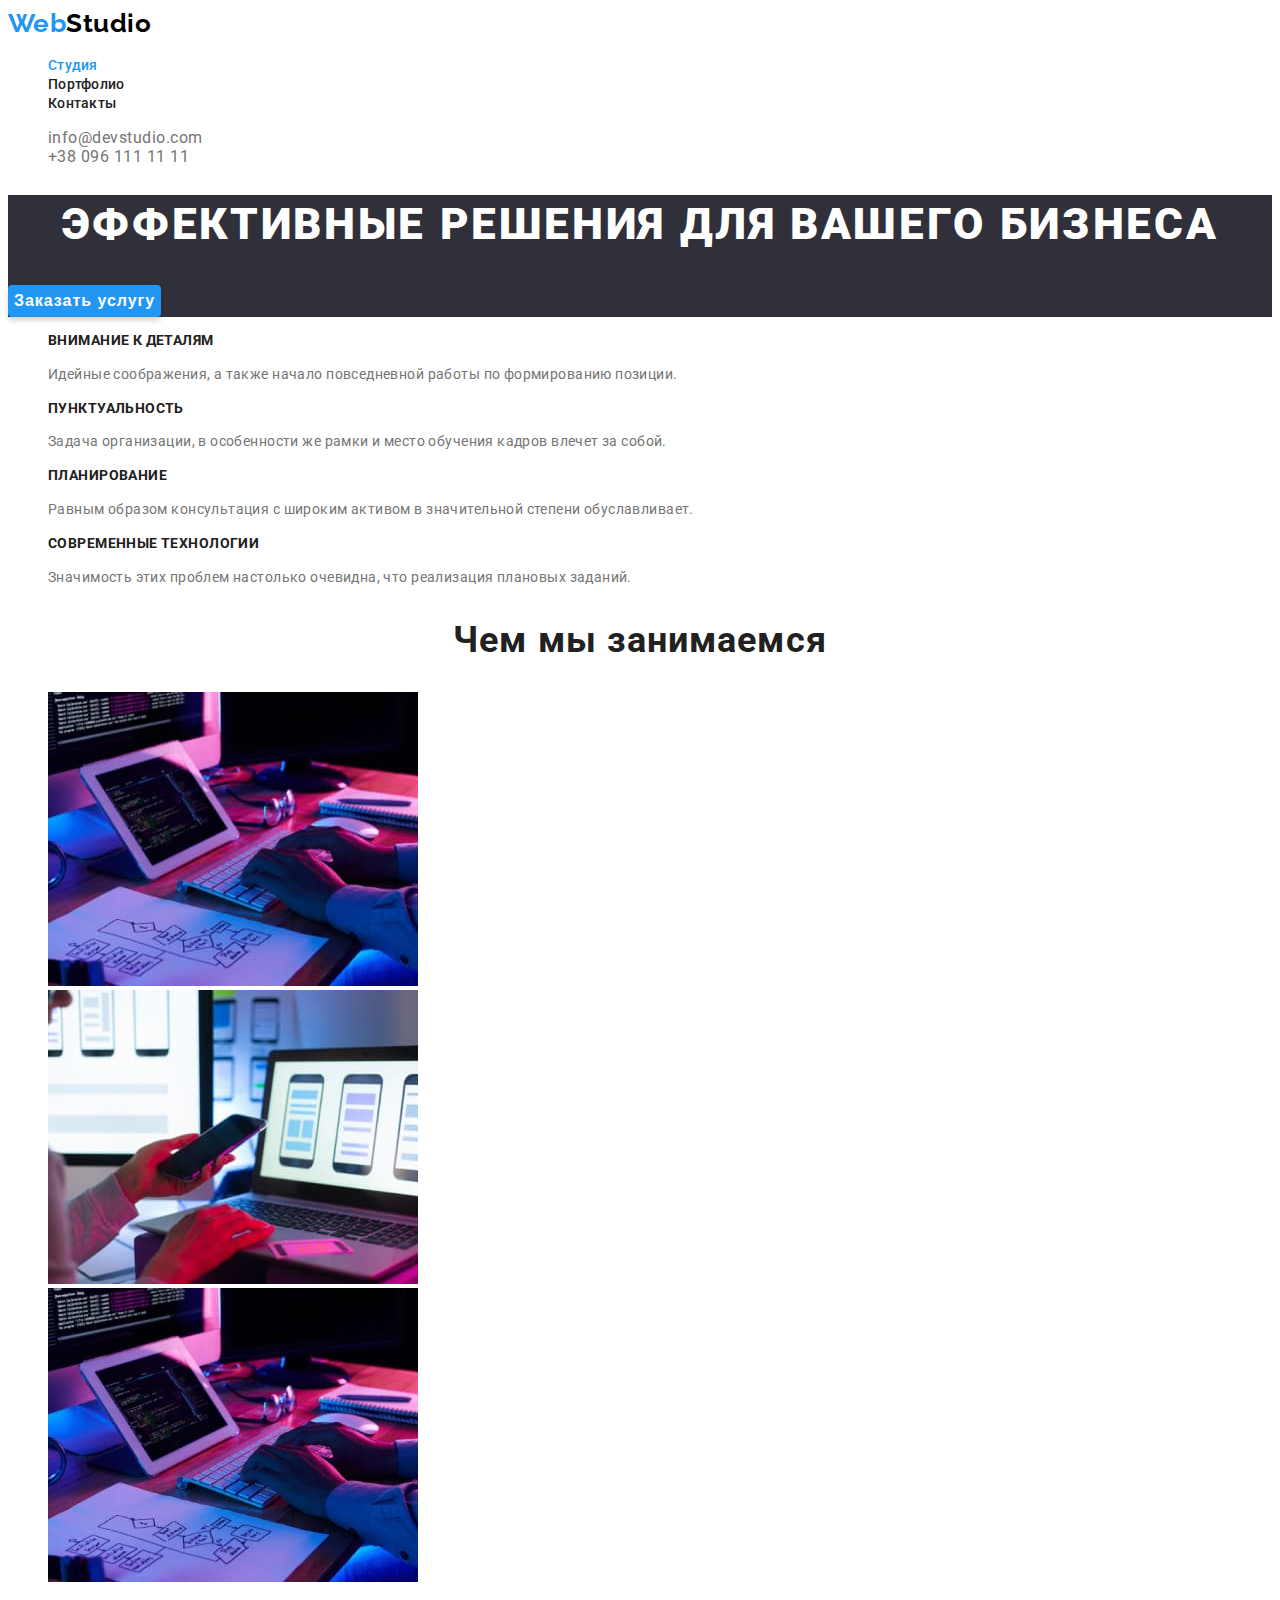
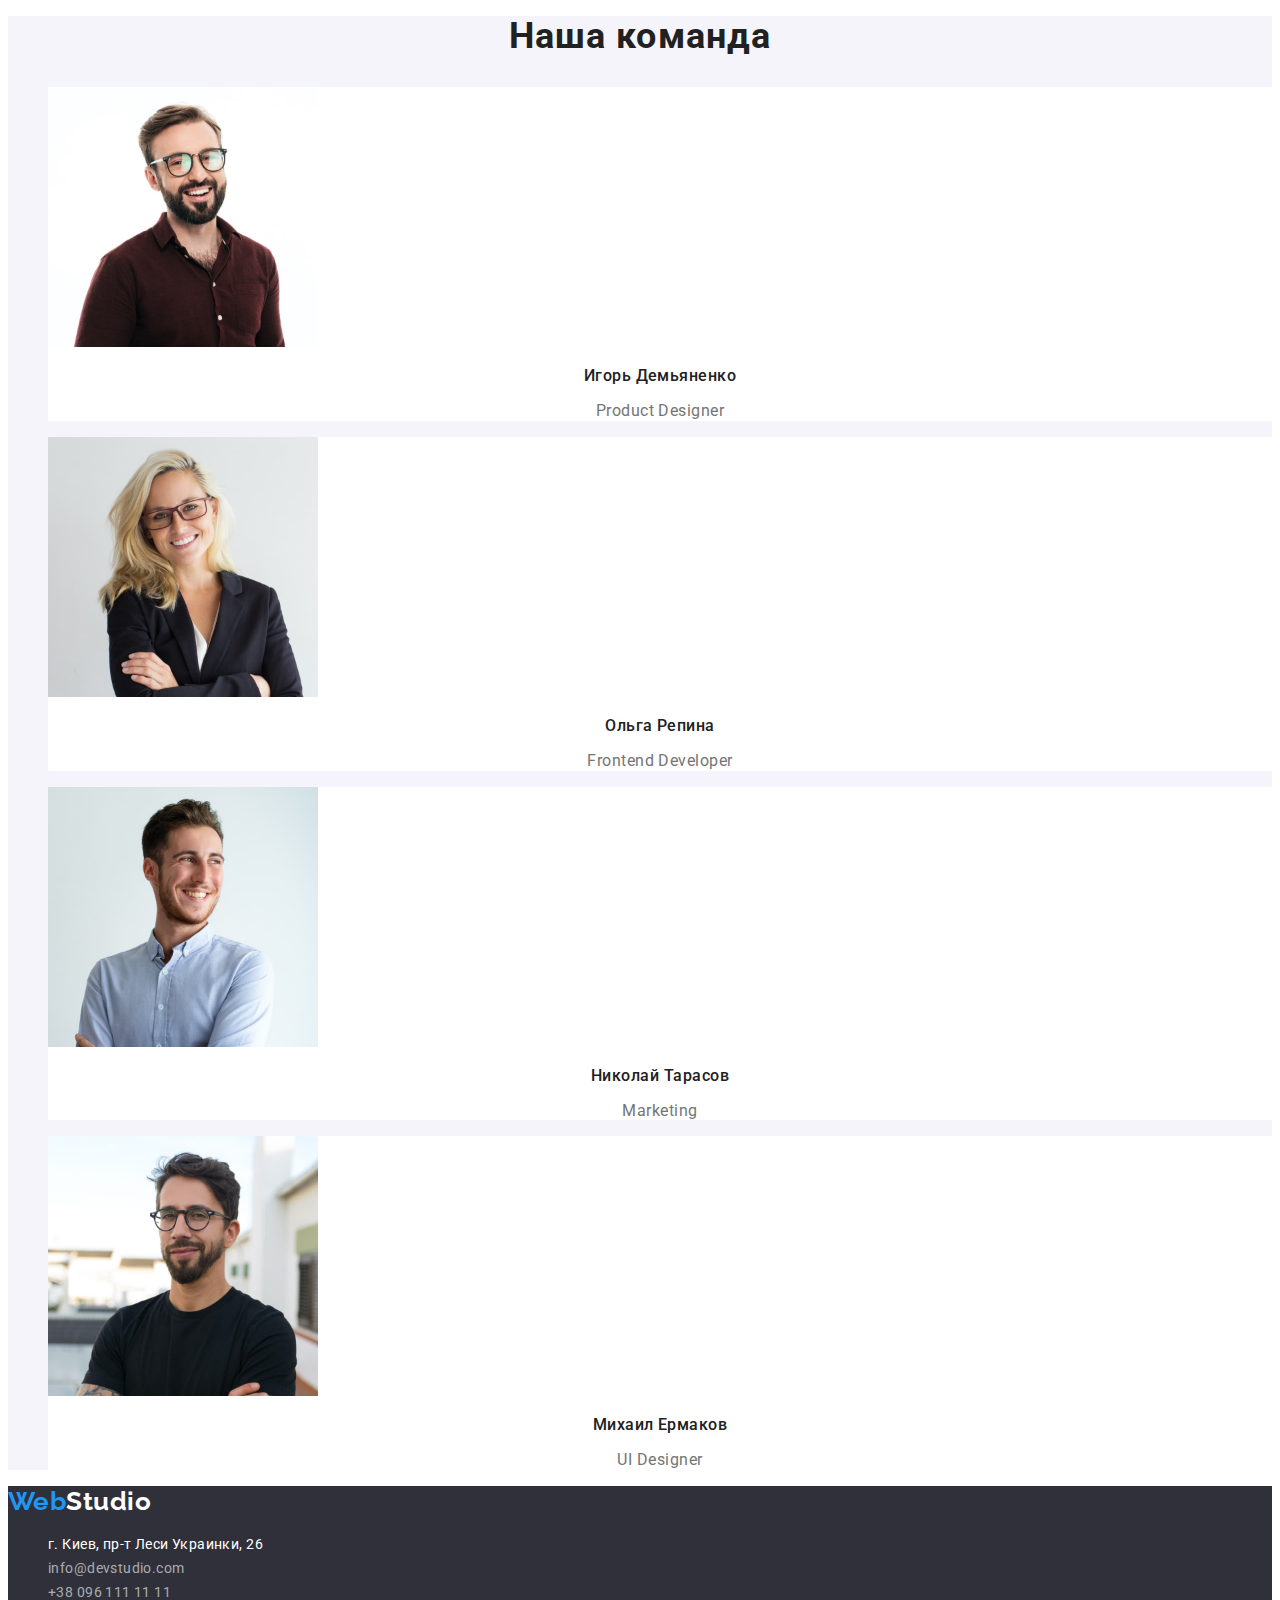
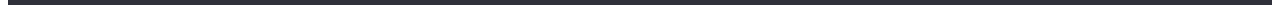
<file: index.html>
<!DOCTYPE html>
<html lang="ru">

<head>
    <meta charset="UTF-8" />
    <meta http-equiv="X-UA-Compatible" content="IE=edge" />
    <meta name="viewport" content="width=device-width, initial-scale=1.0" />
    <title>WebStudio</title>
    <link rel="preconnect" href="https://fonts.googleapis.com">
    <link rel="preconnect" href="https://fonts.gstatic.com" crossorigin>
    <link
        href="https://fonts.googleapis.com/css2?family=Raleway:wght@700&family=Roboto:wght@400;500;700;900&display=swap"
        rel="stylesheet">
    <link rel="stylesheet" href="./css/styles.css">
</head>

<body>
    <!--Шапка сайта-->
    <header>
        <nav>
            <a href="./index.html" class="header-logo logo"><span class="text-logo">Web</span>Studio </a>

            <ul class="nav-list list">
                <li><a class="nav-link link current" href="./index.html">Студия</a></li>
                <li><a class="nav-link link" href="./portfolio.html">Портфолио</a></li>
                <li><a class="nav-link link" href="">Контакты</a></li>
            </ul>
        </nav>
        <ul class="contact-list list">
            <li><a class="contact-link link" href="mailto:info@devstudio.com">info@devstudio.com</a></li>
            <li><a class="contact-link link" href="tel:+380961111111">+38 096 111 11 11</a></li>
        </ul>
    </header>
    <!--Основной контент-->
    <main>
        <section class="hero">
            <h1 class="hero-title">Эффективные решения для вашего бизнеса</h1>
            <button class="hero-btn btn" type="button">Заказать услугу</button>
        </section>
        <section class="advantage">
            <h2 hidden>Преимущество</h2>
            <ul class="advantage-list list">
                <li class="advantage-item">
                    <h3 class="advantage-title">Внимание к деталям</h3>
                    <p class="advantage-text">Идейные соображения, а также начало повседневной работы по формированию
                        позиции.</p>
                </li>
                <li class="advantage-item">
                    <h3 class="advantage-title">Пунктуальность</h3>
                    <p class="advantage-text">
                        Задача организации, в особенности же рамки и место обучения кадров влечет за собой.
                    </p>
                </li>
                <li class="advantage-item">
                    <h3 class="advantage-title">Планирование</h3>
                    <p class="advantage-text">
                        Равным образом консультация с широким активом в значительной степени обуславливает.
                    </p>
                </li>
                <li class="advantage-item">
                    <h3 class="advantage-title">Современные технологии</h3>
                    <p class="advantage-text">Значимость этих проблем настолько очевидна, что реализация плановых
                        заданий.</p>
                </li>
            </ul>
        </section>
        <section class="work">
            <h2 class="work-title title">Чем мы занимаемся</h2>
            <ul class="work-list list">
                <li class="work-item">
                    <img src="./images/development.jpg" alt="Разработка сайта" width="370" />
                </li>
                <li class="work-item">
                    <img src="./images/design.jpg" alt="Дизайн сайта" width="370" />
                </li>
                <li class="work-item">
                    <img src="./images/development.jpg" alt="Стиль сайта" width="370" />
                </li>
            </ul>
        </section>
        <section class="team">
            <h2 class="title">Наша команда</h2>
            <ul class="team-list list">
                <li class="person-item">
                    <img src="./images/igor.jpg" alt="Игорь Демьяненко" width="270" />
                    <h3 class="person-title">Игорь Демьяненко</h3>
                    <p class="person-text">Product Designer</p>
                </li>
                <li class="person-item">
                    <img src="./images/olga.jpg" alt="Ольга Репина" width="270" />
                    <h3 class="person-title">Ольга Репина</h3>
                    <p class="person-text">Frontend Developer</p>
                </li>
                <li class="person-item">
                    <img src="./images/nikolay.jpg" alt="Николай Тарасов" width="270" />
                    <h3 class="person-title">Николай Тарасов</h3>
                    <p class="person-text">Marketing</p>
                </li>
                <li class="person-item">
                    <img src="./images/mihail.jpg" alt="Михаил Ермаков" width="270" />
                    <h3 class="person-title">Михаил Ермаков</h3>
                    <p class="person-text">UI Designer</p>
                </li>
            </ul>
        </section>
    </main>
    <!--Подвал сайта-->
    <footer class="footer">
        <a href="./index.html" class="footer-logo logo"><span class="text-logo">Web</span>Studio</a>
        <address>
            <ul class="address-list list">
                <li>
                    <a href="https://www.google.com/maps/place/бул.+Леси+Украинки,+26,+Киев,+02000/@50.4265807,30.5361971,17z/data=!3m1!4b1!4m5!3m4!1s0x40d4cf0e033ecbe9:0x57a4dffefec77da0!8m2!3d50.4265807!4d30.5383858"
                        target="_blank" rel="noopener noreferrer" class="map-link">г.
                        Киев, пр-т Леси Украинки, 26</a>
                </li>
                <li><a href="mailto:info@devstudio.com" class="address-link">info@devstudio.com</a></li>
                <li><a href="tel:+380961111111" class="address-link">+38 096 111 11 11</a></li>
            </ul>
        </address>
    </footer>
</body>

</html>
</file>
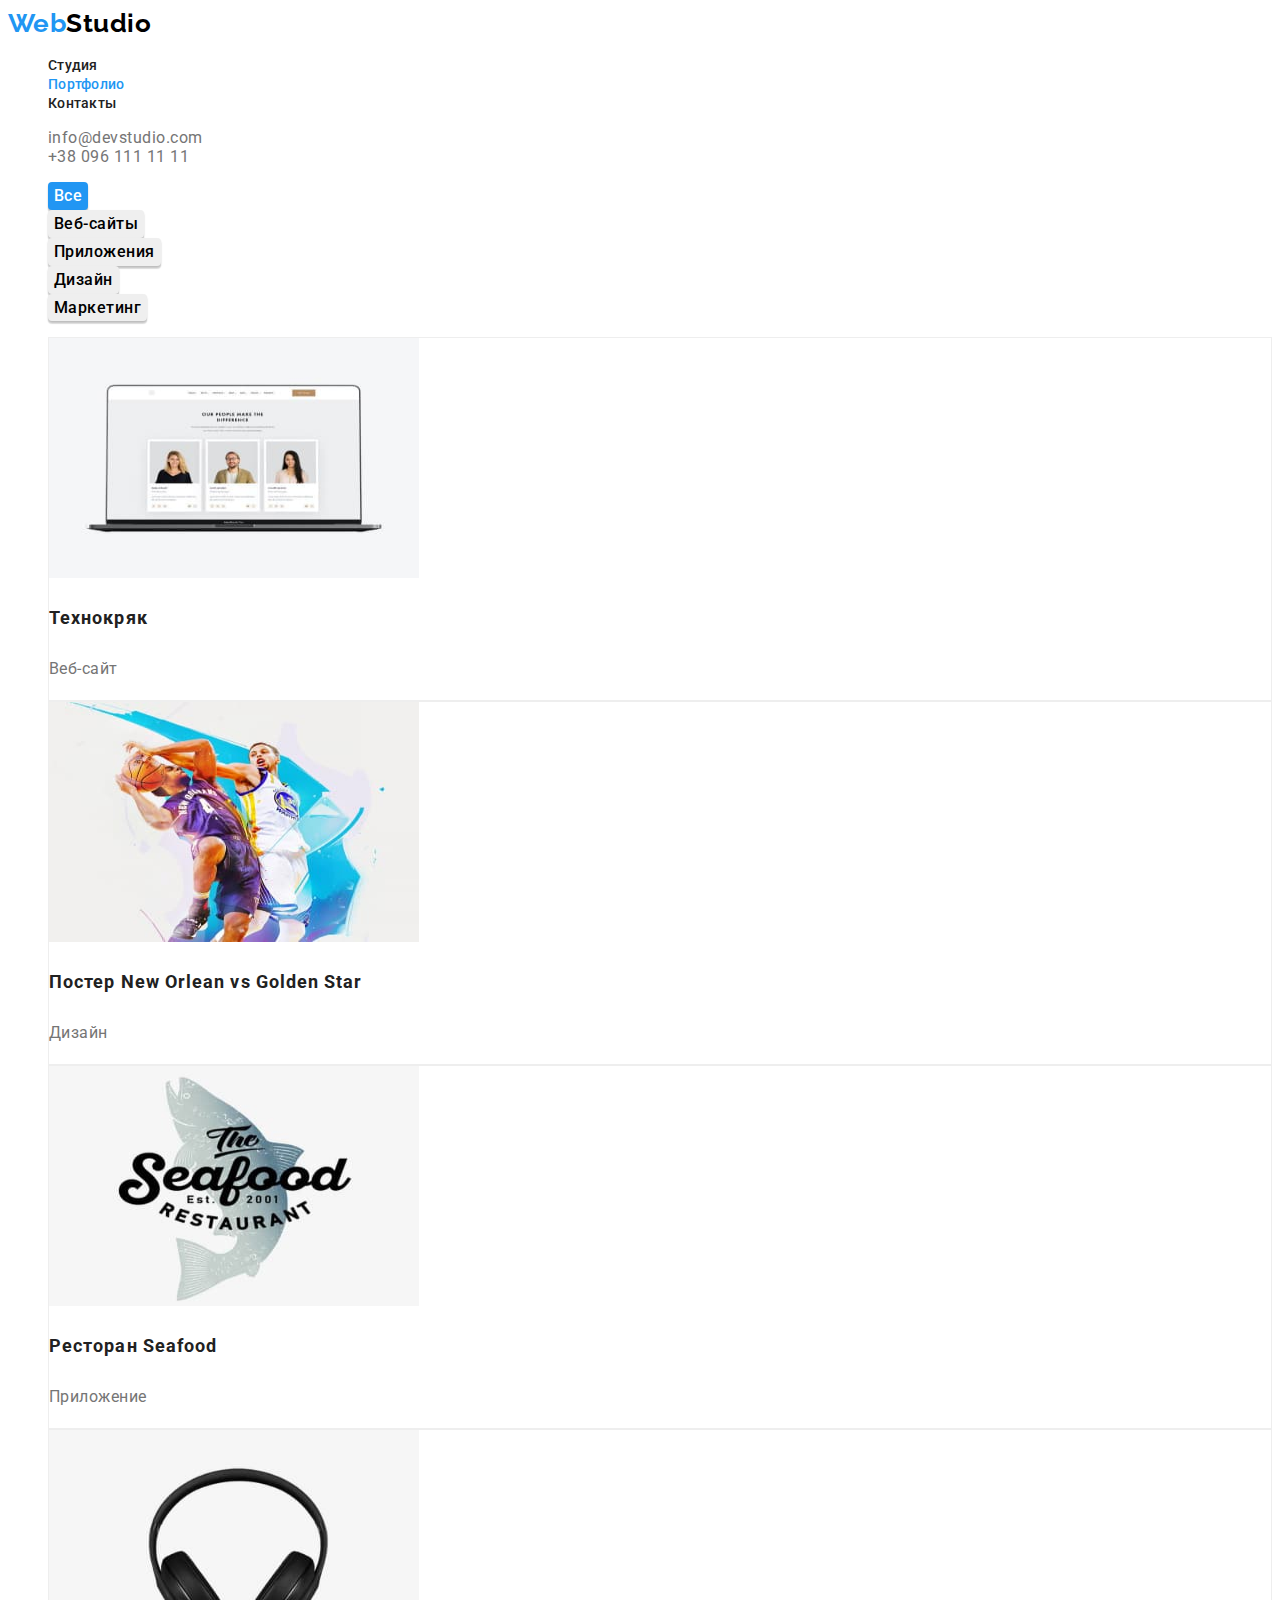
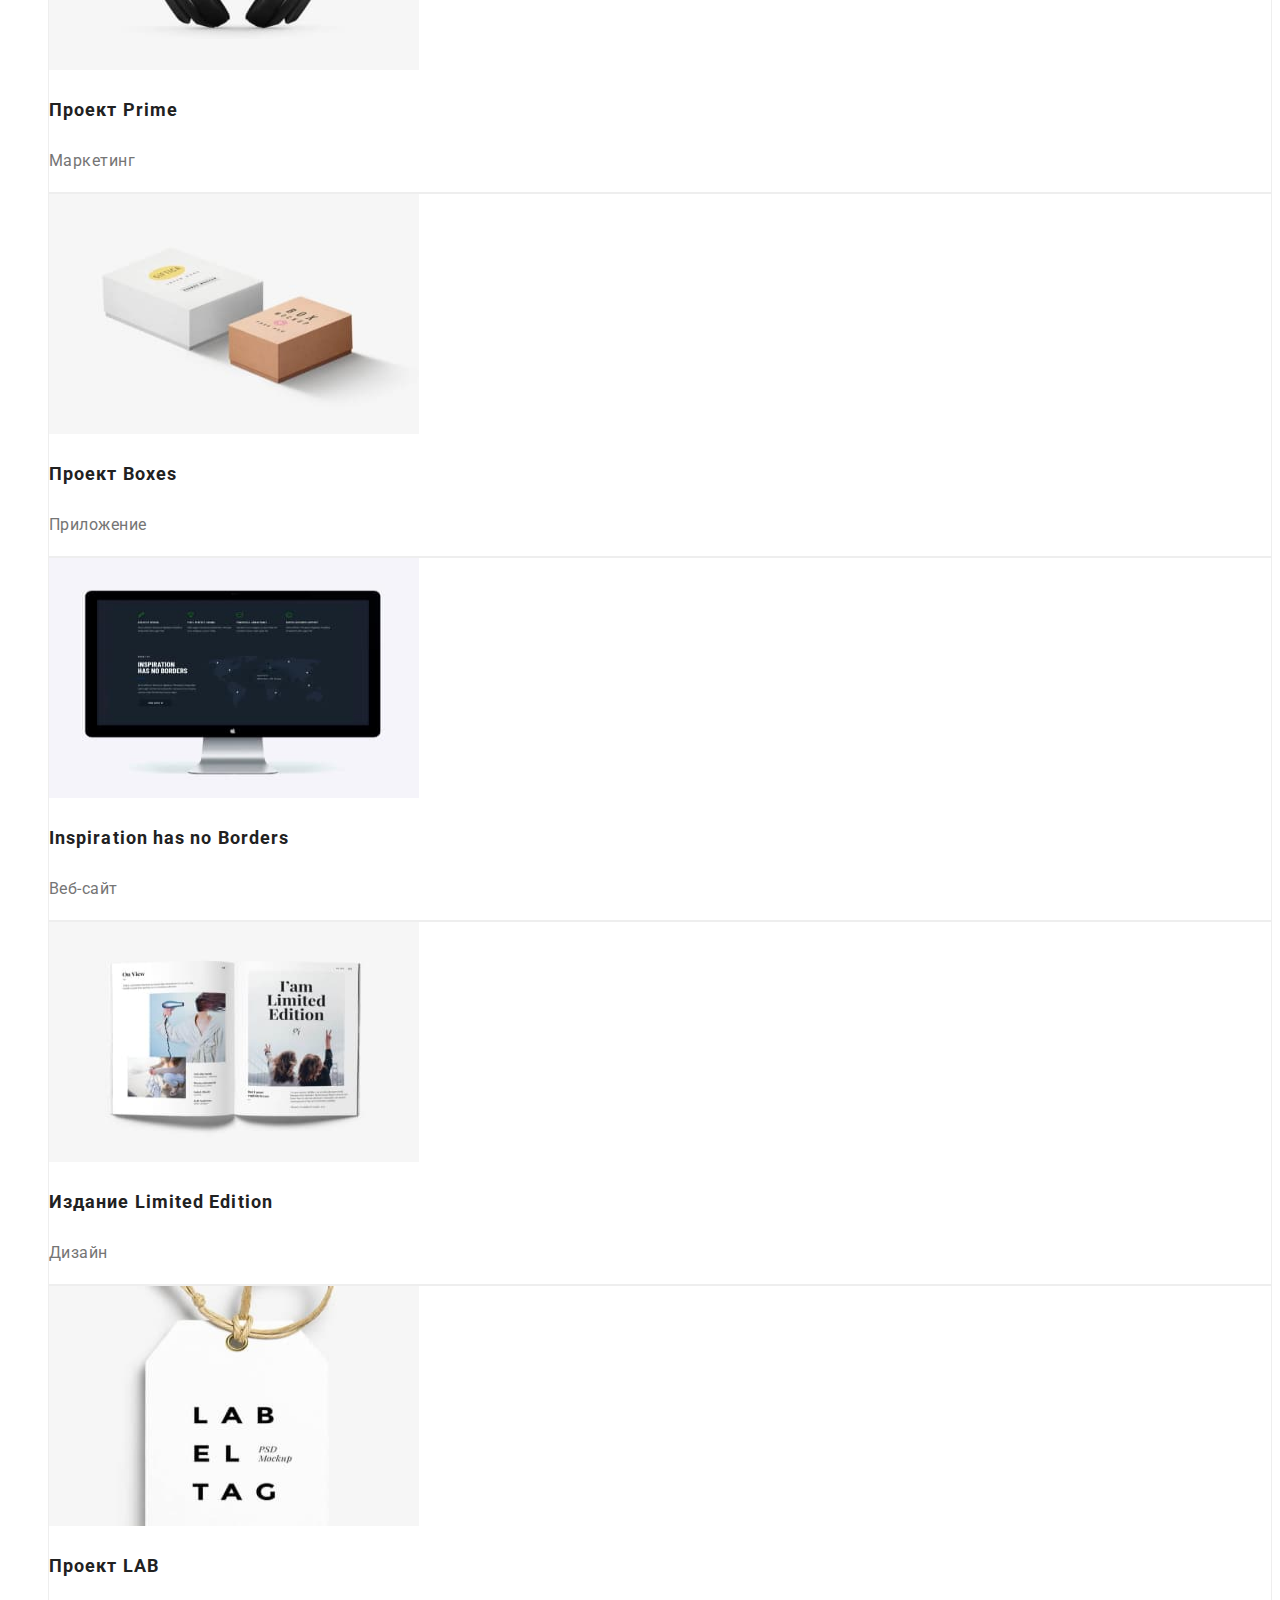
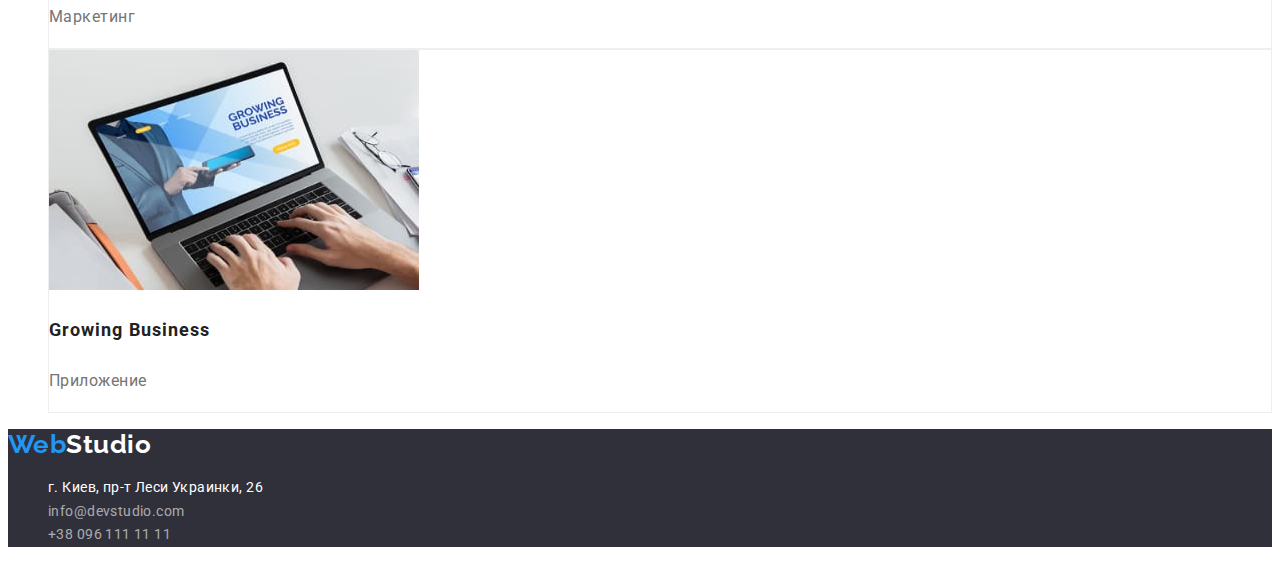
<file: portfolio.html>
<!DOCTYPE html>
<html lang="ru">

<head>
    <meta charset="UTF-8">
    <meta http-equiv="X-UA-Compatible" content="IE=edge">
    <meta name="viewport" content="width=device-width, initial-scale=1.0">
    <title>Portfolio</title>
    <link rel="preconnect" href="https://fonts.googleapis.com">
    <link rel="preconnect" href="https://fonts.gstatic.com" crossorigin>
    <link
        href="https://fonts.googleapis.com/css2?family=Raleway:wght@700&family=Roboto:wght@400;500;700;900&display=swap"
        rel="stylesheet">
    <link rel="stylesheet" href="./css/styles.css">
</head>

<body>
    <!--Шапка сайта-->
    <header>
        <nav>
            <a href="./index.html" class="header-logo logo"><span class="text-logo">Web</span>Studio </a>

            <ul class="nav-list list">
                <li><a class="nav-link link" href="./index.html">Студия</a></li>
                <li><a class="nav-link link current" href="./portfolio.html">Портфолио</a></li>
                <li><a class="nav-link link" href="">Контакты</a></li>
            </ul>
        </nav>
        <ul class="contact-list list">
            <li><a class="contact-link link" href="mailto:info@devstudio.com">info@devstudio.com</a></li>
            <li><a class="contact-link link" href="tel:+380961111111">+38 096 111 11 11</a></li>
        </ul>
    </header>
    <!-- Основной контент-->
    <main>
        <h2 hidden>Портфолио</h2>
        <section class="section-btn">
            <ul class="list-btn list">
                <li class="btn-item"><button class="btn-filter active" type="button">Все</button></li>
                <li class="btn-item"><button class="btn-filter" type="button">Веб-сайты</button></li>
                <li class="btn-item"><button class="btn-filter" type="button">Приложения</button></li>
                <li class="btn-item"><button class="btn-filter" type="button">Дизайн</button></li>
                <li class="btn-item"><button class="btn-filter" type="button">Маркетинг</button></li>
            </ul>
            <ul class="list">
                <li class="portfolio-item">
                    <a href="#" class="link">
                        <img src="./images/portfolio/img-1.jpg" alt="Ноутбук" width="370" height="240">
                        <h3 class="item-title">Технокряк</h3>
                        <p class="item-text">Веб-сайт</p>
                    </a>
                </li>
                <li class="portfolio-item">
                    <a href="#" class="link">
                        <img src="./images/portfolio/img-2.jpg" alt="Баскетбол" width="370" height="240">
                        <h3 class="item-title">Постер New Orlean vs Golden Star</h3>
                        <p class="item-text">Дизайн</p>
                    </a>
                </li>
                <li class="portfolio-item">
                    <a href="#" class="link">
                        <img src="./images/portfolio/img-3.jpg" alt="Ресторан Seafood" width="370" height="240">
                        <h3 class="item-title">Ресторан Seafood</h3>
                        <p class="item-text">Приложение</p>
                    </a>
                </li>
                <li class="portfolio-item">
                    <a href="#" class="link">
                        <img src="./images/portfolio/img-4.jpg" alt="Наушники" width="370" height="240">
                        <h3 class="item-title">Проект Prime</h3>
                        <p class="item-text">Маркетинг</p>
                    </a>
                </li>
                <li class="portfolio-item">
                    <a href="#" class="link">
                        <img src="./images/portfolio/img-5.jpg" alt="Коробочки" width="370" height="240">
                        <h3 class="item-title">Проект Boxes</h3>
                        <p class="item-text">Приложение</p>
                    </a>
                </li>
                <li class="portfolio-item">
                    <a href="#" class="link">
                        <img src="./images/portfolio/img-6.jpg" alt="Монитор" width="370" height="240">
                        <h3 class="item-title">Inspiration has no Borders</h3>
                        <p class="item-text">Веб-сайт</p>
                    </a>
                </li>
                <li class="portfolio-item">
                    <a href="#" class="link">
                        <img src="./images/portfolio/img-7.jpg" alt="Журнал" width="370" height="240">
                        <h3 class="item-title">Издание Limited Edition</h3>
                        <p class="item-text">Дизайн</p>
                    </a>
                </li>
                <li class="portfolio-item">
                    <a href="#" class="link">
                        <img src="./images/portfolio/img-8.jpg" alt="Бирочка" width="370" height="240">
                        <h3 class="item-title">Проект LAB</h3>
                        <p class="item-text">Маркетинг</p>
                    </a>
                </li>
                <li class="portfolio-item">
                    <a href="#" class="link">
                        <img src="./images/portfolio/img-9.jpg" alt="Человек печатает на ноутбуке" width="370"
                            height="240">
                        <h3 class="item-title">Growing Business</h3>
                        <p class="item-text">Приложение</p>
                    </a>
                </li>
            </ul>
        </section>
    </main>
    <!--Подвал сайта-->
    <footer class="footer">
        <a href="./index.html" class="footer-logo logo"><span class="text-logo">Web</span>Studio</a>
        <address>
            <ul class="address-list list">
                <li>
                    <a href="https://www.google.com/maps/place/бул.+Леси+Украинки,+26,+Киев,+02000/@50.4265807,30.5361971,17z/data=!3m1!4b1!4m5!3m4!1s0x40d4cf0e033ecbe9:0x57a4dffefec77da0!8m2!3d50.4265807!4d30.5383858"
                        target="_blank" rel="noopener noreferrer" class="map-link">г.
                        Киев, пр-т Леси Украинки, 26</a>
                </li>
                <li><a href="mailto:info@devstudio.com" class="address-link">info@devstudio.com</a></li>
                <li><a href="tel:+380961111111" class="address-link">+38 096 111 11 11</a></li>
            </ul>
        </address>
    </footer>
</body>

</html>
</file>
<file: css/styles.css>
:root {
  --accent-color: #2196f3;
  --color-text: #757575;
  --color-text-link: #212121;
  --color-title: #212121;
  --main-title: #ffffff;
  --team-bg: #f5f4fa;
  --bg-color: #2f303a;
  --logo-color: #000000;
  --color-simple: #ffffff;
}

body {
  font-family: "Roboto", sans-serif;
  color: var(--color-title);
  letter-spacing: 0.03em;
}

.list {
  list-style: none;
}
.btn {
  cursor: pointer;
  border: none;
}
.title {
  font-weight: 700;
  font-size: 36px;
  line-height: 1.16;
  text-align: center;
  letter-spacing: 0.03em;
  color: var(--color-title);
}
/* ----------------------------------------------HEADER----------------------------------------- */
.header-logo {
  color: var(--logo-color);
}

.logo {
  font-family: Raleway;
  font-weight: 700;
  font-size: 26px;
  line-height: 1.19;
  text-decoration: none;
}

.nav-link {
  text-decoration: none;
  font-weight: 500;
  font-size: 14px;
  line-height: 1.14;
  color: inherit;
  letter-spacing: 0.02em;
}

.link {
  text-decoration: none;
}

.text-logo,
.current,
.link:hover,
.link:focus,
.address-link:hover,
.address-link:focus {
  color: var(--accent-color);
}

.contact-link {
  color: var(--color-text);
}

/* ----------------------------------------------HERO----------------------------------------- */

.hero {
  background-color: var(--bg-color);
}

.hero-title {
  font-weight: 900;
  font-size: 44px;
  line-height: 1.36;
  text-align: center;
  letter-spacing: 0.06em;
  text-transform: uppercase;
  color: var(--main-title);
}

.hero-btn {
  font-weight: bold;
  font-size: 16px;
  line-height: 1.87;
  letter-spacing: 0.06em;
  box-shadow: 0px 4px 4px rgba(0, 0, 0, 0.15);
  border-radius: 4px;
  background: var(--accent-color);
  color: var(--color-simple);
}

/* ----------------------------------------------ADVANTAGE----------------------------------------- */

.advantage-title {
  font-weight: 700;
  font-size: 14px;
  line-height: 1.14;
  letter-spacing: 0.03em;
  text-transform: uppercase;
  color: var(--color-title);
}

.advantage-text {
  font-size: 14px;
  line-height: 1.71;
  letter-spacing: 0.03em;
  color: var(--color-text);
}

/* ----------------------------------------------WORK----------------------------------------- */

/* ----------------------------------------------TEAM----------------------------------------- */
.team {
  background-color: var(--team-bg);
}

.person-item {
  background-color: var(--color-simple);
}

.person-title {
  font-weight: 500;
  font-size: 16px;
  line-height: 1.18;
  text-align: center;
  letter-spacing: 0.03em;
  color: var(--color-text-link);
}

.person-text {
  font-size: 16px;
  line-height: 1.18;
  text-align: center;
  letter-spacing: 0.03em;
  color: var(--color-text);
}

/* ----------------------------------------------FOOTER----------------------------------------- */
.footer {
  background-color: var(--bg-color);
}

.footer-logo {
  color: var(--color-simple);
}

.map-link {
  text-decoration: none;
  font-style: normal;
  font-size: 14px;
  line-height: 1.71;
  letter-spacing: 0.03em;
  color: var(--color-simple);
}

.address-link {
  text-decoration: none;
  font-style: normal;
  font-size: 14px;
  line-height: 1.71;
  letter-spacing: 0.03em;
  color: rgba(255, 255, 255, 0.6);
}

/* -----------------/////////////////////PORTFOLIO///////////////////--------------------- */

.btn-filter:hover,
.btn-filter:focus,
.active {
  background: var(--accent-color);
  color: var(--color-simple);
}

.btn-filter {
  cursor: pointer;
  border: none;
  font-family: Roboto;
  font-style: normal;
  font-weight: 500;
  font-size: 16px;
  line-height: 1.62;
  text-align: center;
  letter-spacing: 0.03em;
  box-shadow: 0px 3px 1px rgba(0, 0, 0, 0.1), 0px 1px 2px rgba(0, 0, 0, 0.08),
    0px 2px 2px rgba(0, 0, 0, 0.12);
  border-radius: 4px;
}

/* ---------------------------------------PORTFOLIO-MAIN----------------------------------------- */

.portfolio-item {
  background: var(--color-simple);
  border: 1px solid #eeeeee;
  box-sizing: border-box;
}

.item-title {
  font-weight: 700;
  font-size: 18px;
  line-height: 2;
  letter-spacing: 0.06em;
  color: var(--color-title);
}

.item-text {
  font-size: 16px;
  line-height: 1.87;
  letter-spacing: 0.03em;
  color: var(--color-text);
}
</file>
